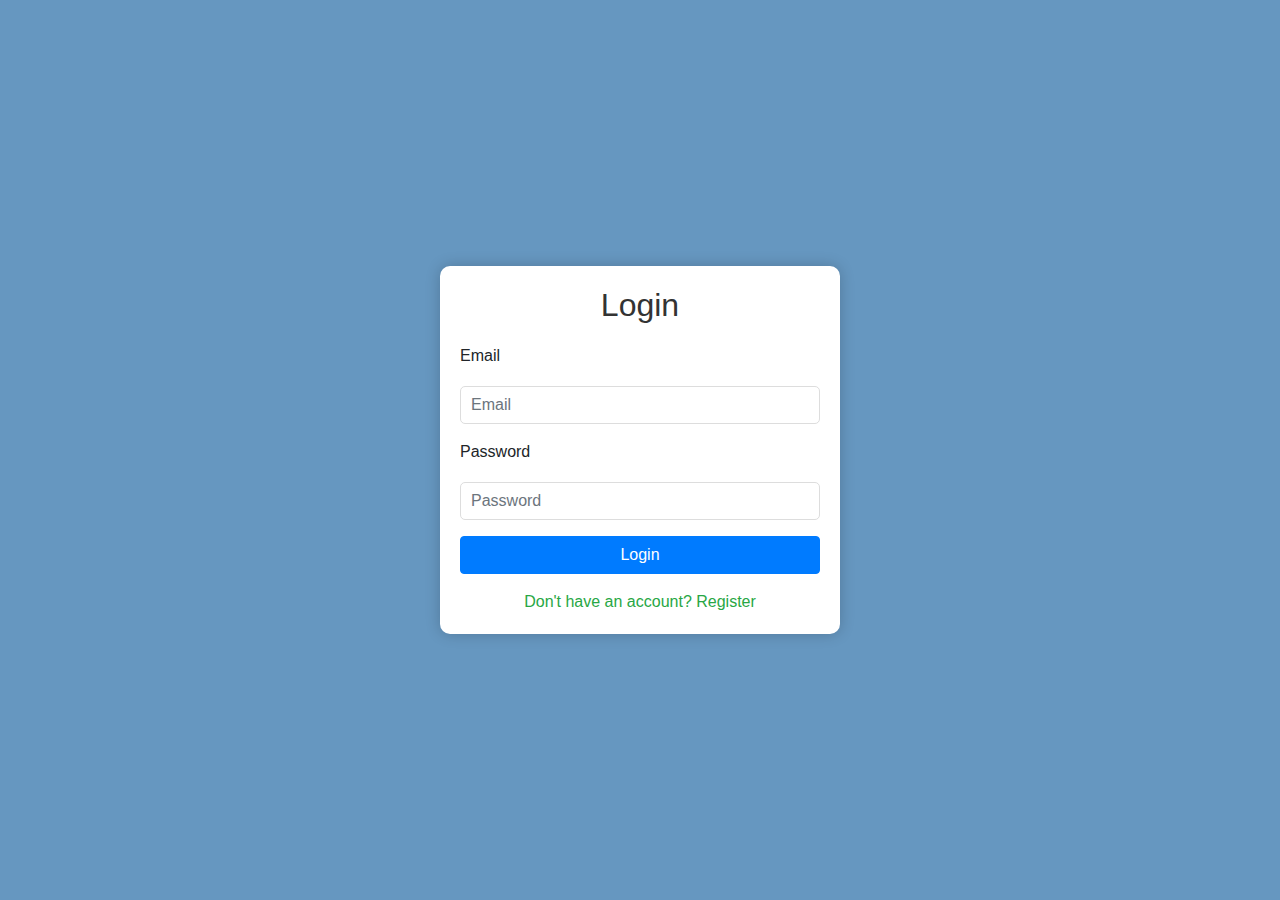
<file: html/login.html>
<!DOCTYPE html>
<html lang="en">
<head>
    <meta charset="UTF-8">
    <meta name="viewport" content="width=device-width, initial-scale=1.0">
    <title>Login</title>
    <link href="https://maxcdn.bootstrapcdn.com/bootstrap/4.5.2/css/bootstrap.min.css" rel="stylesheet">
    <link rel="stylesheet" href="../css/styles.css">
</head>
<body>
    <div class="background d-flex justify-content-center align-items-center">
        <div class="container">
            <div class="row justify-content-center">
                <div class="col-xl-12">
                    <h2 class="text-center">Login</h2>
                    <form id="loginForm">
                        <div class="form-group">
                            <label for="email">Email</label>
                            <input type="email" class="form-control" id="email" name="email" placeholder="Email" required>
                        </div>
                        <div class="form-group">
                            <label for="password">Password</label>
                            <input type="password" class="form-control" id="password" name="password" placeholder="Password" required>
                        </div>
                        <button type="submit" class="btn btn-primary btn-block">Login</button>
                    </form>
                    <div class="message mt-3 text-center">
                        <a href="register.html">Don't have an account? Register</a>
                    </div>
                </div>
            </div>
        </div>
    </div>
    <script src="https://code.jquery.com/jquery-3.6.0.min.js"></script>
    <script src="https://maxcdn.bootstrapcdn.com/bootstrap/4.5.2/js/bootstrap.min.js"></script>
    <script src="../js/login.js"></script>
</body>
</html>
</file>
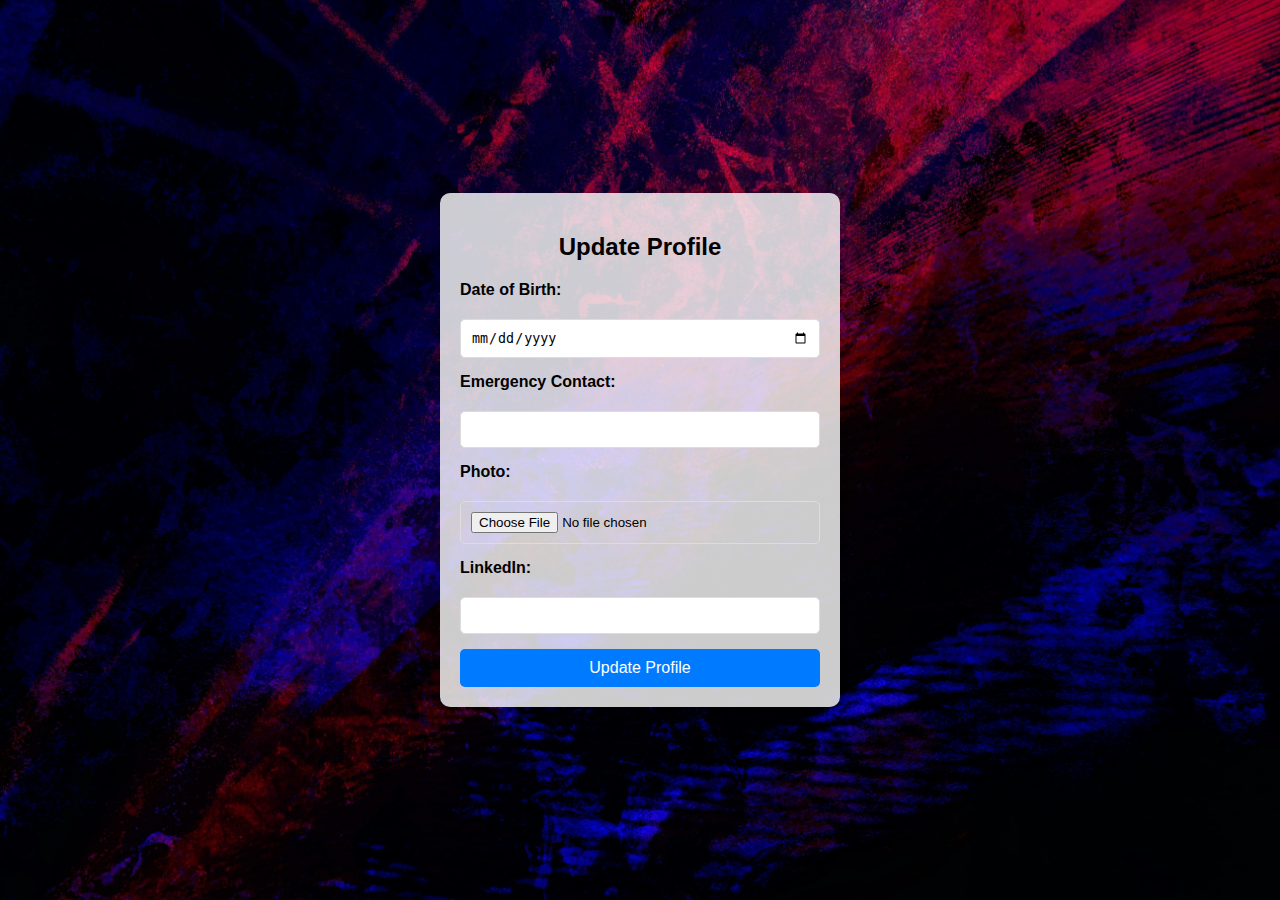
<file: html/profile.html>
<!DOCTYPE html>
<html lang="en">
<head>
    <meta charset="UTF-8">
    <meta name="viewport" content="width=device-width, initial-scale=1.0">
    <title>Update Profile</title>
    <link rel="stylesheet" href="../css/profile.css">
</head>
<body>
    <div class="container">
        <h2>Update Profile</h2>
        <form id="profileForm" enctype="multipart/form-data">
            <label for="dob">Date of Birth:</label>
            <input type="date" id="dob" name="dob" required>

            <label for="emergency_contact">Emergency Contact:</label>
            <input type="text" id="emergency_contact" name="emergency_contact" required>

            <label for="photo">Photo:</label>
            <input type="file" id="photo" name="photo">
            
            <label for="linkedin">LinkedIn:</label>
            <input type="url" id="linkedin" name="linkedin">

            <input type="submit" value="Update Profile">
        </form>
    </div>

    <script src="https://code.jquery.com/jquery-3.6.0.min.js"></script>
    <script src="../js/profile.js"></script>
</body>
</html>
</file>
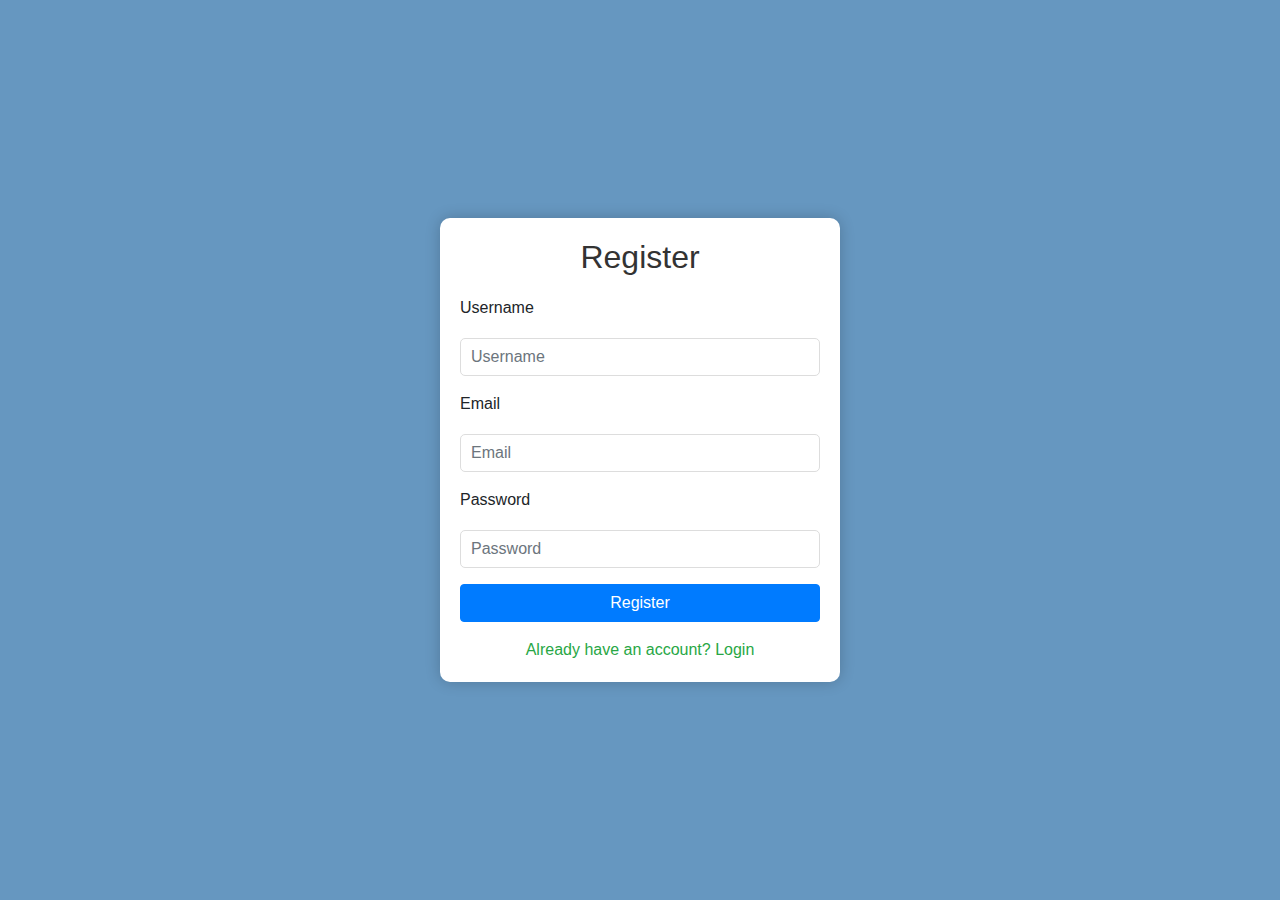
<file: html/register.html>
<!DOCTYPE html>
<html lang="en">
<head>
    <meta charset="UTF-8">
    <meta name="viewport" content="width=device-width, initial-scale=1.0">
    <title>Register</title>
    <link href="https://maxcdn.bootstrapcdn.com/bootstrap/4.5.2/css/bootstrap.min.css" rel="stylesheet">
    <link rel="stylesheet" href="../css/styles.css">
</head>
<body>
    <div class="background d-flex justify-content-center align-items-center">
        <div class="container">
            <div class="row justify-content-center">
                <div class="col-xl-12">
                    <h2 class="text-center">Register</h2>
                    <form id="registerForm">
                        <div class="form-group">
                            <label for="username">Username</label>
                            <input type="text" class="form-control" id="username" name="username" placeholder="Username" required>
                        </div>
                        <div class="form-group">
                            <label for="email">Email</label>
                            <input type="email" class="form-control" id="email" name="email" placeholder="Email" required>
                        </div>
                        <div class="form-group">
                            <label for="password">Password</label>
                            <input type="password" class="form-control" id="password" name="password" placeholder="Password" required>
                        </div>
                        <button type="submit" class="btn btn-primary btn-block">Register</button>
                    </form>
                    <div class="message mt-3 text-center">
                        <a href="login.html">Already have an account? Login</a>
                    </div>
                </div>
            </div>
        </div>
    </div>
    <script src="https://code.jquery.com/jquery-3.6.0.min.js"></script>
    <script src="https://maxcdn.bootstrapcdn.com/bootstrap/4.5.2/js/bootstrap.min.js"></script>
    <script src="../js/register.js"></script>
</body>
</html>
</file>
<file: css/styles.css>
body, html {
    height: 100vh;
    margin: 0;
    font-family: Arial, sans-serif;
    background: url('../assest/image3.jpg')no-repeat;
    background-size :cover;

}

.background {
    background-color: #6697c0;
    height: 100vh;
    display: flex;
    justify-content: center;
    align-items: center;
}

.container {
    background-color: #fff;
    padding: 20px;
    border-radius: 10px;
    box-shadow: 0 0 15px rgba(0, 0, 0, 0.2);
    max-width: 400px;
    width: 100%;
}

h2 {
    margin-bottom: 20px;
    text-align: center;
    color: #333;
}

.form-group input {
    width: 100%;
    padding: 10px;
    margin: 10px 0;
    border: 1px solid #ddd;
    border-radius: 5px;
}

button {
    width: 100%;
    padding: 10px;
    background-color: #007bff;
    border: none;
    color: #fff;
    border-radius: 5px;
    cursor: pointer;
    transition: background-color 0.3s ease;
}

button:hover {
    background-color: #0056b3;
}

.message {
    margin-top: 20px;
    text-align: center;
}

.message a {
    color: #28a745;
    text-decoration: none;
}

.message a:hover {
    text-decoration: underline;
}
</file>
<file: css/profile.css>
body {
    display: flex;
    justify-content: center;
    align-items: center;
    height: 100vh;
    background: url('../assest/image2.jpg') no-repeat center center fixed;
    background-size: cover;
    margin: 0;
    font-family: Arial, sans-serif;
}

.container {
    background-color: rgba(255, 255, 255, 0.8);
    padding: 20px;
    border-radius: 10px;
    box-shadow: 0 0 10px rgba(0, 0, 0, 0.1);
    width: 90%;
    max-width: 400px;
    box-sizing: border-box;
}

h2 {
    margin-bottom: 20px;
    font-size: 24px;
    font-weight: bold;
    text-align: center;
}

form {
    display: flex;
    flex-direction: column;
    gap: 15px;
    width: 100%;
}

label {
    font-weight: bold;
    margin-bottom: 5px;
}

input[type="text"],
input[type="date"],
input[type="file"],
input[type="url"] {
    width: 100%;
    padding: 10px;
    border: 1px solid #ddd;
    border-radius: 5px;
    box-sizing: border-box;
}

input[type="submit"] {
    width: 100%;
    padding: 10px;
    background-color: #007bff;
    border: none;
    color: white;
    border-radius: 5px;
    cursor: pointer;
    font-size: 16px;
}

input[type="submit"]:hover {
    background-color: #0056b3;
}

@media (max-width: 600px) {
    .container {
        padding: 15px;
    }

    h2 {
        font-size: 20px;
    }

    input[type="text"],
    input[type="date"],
    input[type="file"],
    input[type="url"],
    input[type="submit"] {
        padding: 8px;
        font-size: 14px;
    }
}
</file>
